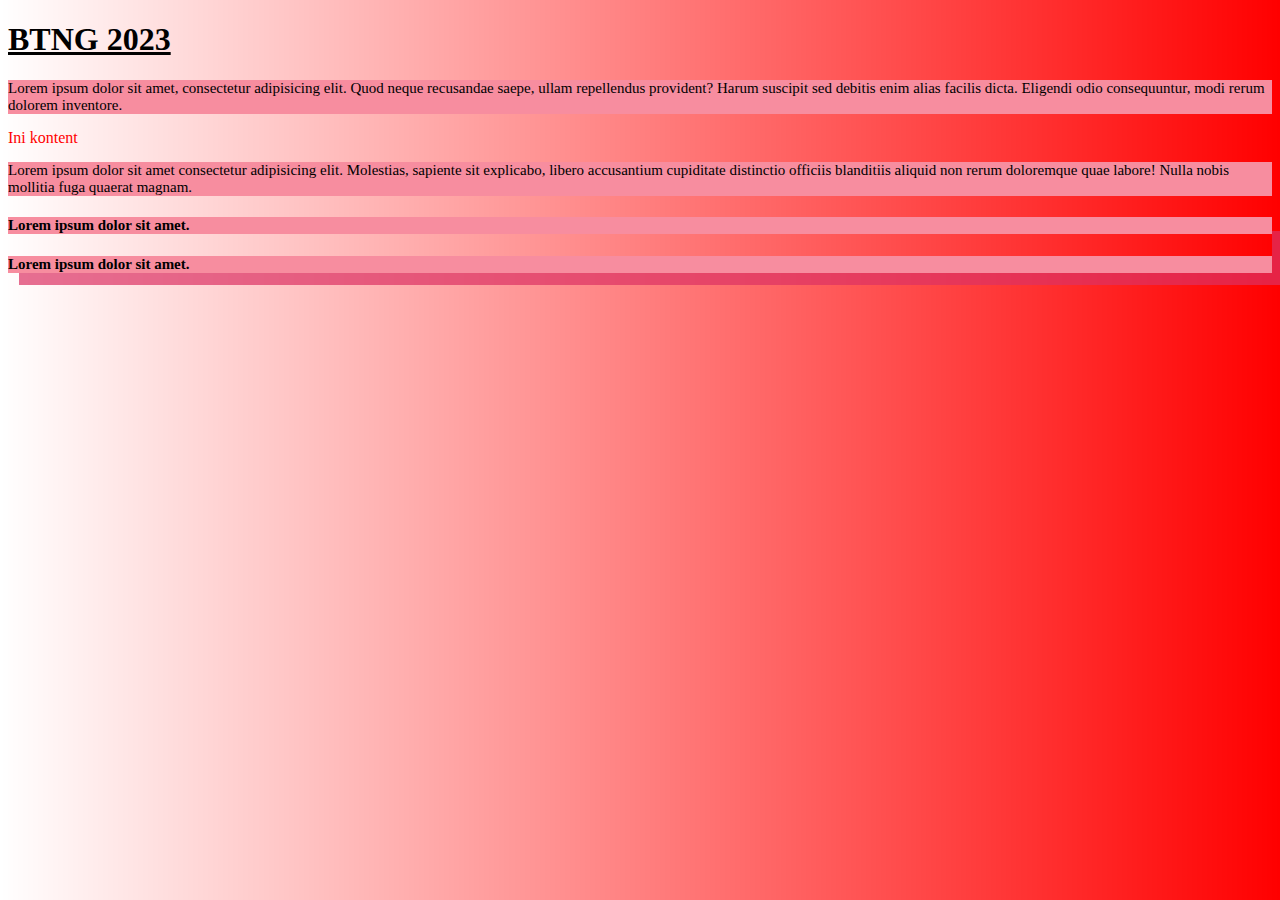
<file: minggu2/latihan/index.html>
<!DOCTYPE html>
<html lang="en">
  <head>
    <meta charset="UTF-8" />
    <meta name="viewport" content="width=device-width, initial-scale=1.0" />
    <title>Document</title>
    <link rel="stylesheet" href="asset/css/style.css" />
  </head>
  <body>
    <h1 class="judul">BTNG 2023</h1>
    <p>
      Lorem ipsum dolor sit amet, consectetur adipisicing elit. Quod neque
      recusandae saepe, ullam repellendus provident? Harum suscipit sed debitis
      enim alias facilis dicta. Eligendi odio consequuntur, modi rerum dolorem
      inventore.
    </p>

    <div class="content">
      <span>Ini kontent</span>
      <p>
        Lorem ipsum dolor sit amet consectetur adipisicing elit. Molestias,
        sapiente sit explicabo, libero accusantium cupiditate distinctio
        officiis blanditiis aliquid non rerum doloremque quae labore! Nulla
        nobis mollitia fuga quaerat magnam.
      </p>
    </div>

    <div id="container">
      <h1 id="judul1">
        <p class="content">Lorem ipsum dolor sit amet.</p>
      </h1>
      <h1 id="judul2">
        <p class="content">Lorem ipsum dolor sit amet.</p>
      </h1>
    </div>
  </body>
</html>
</file>
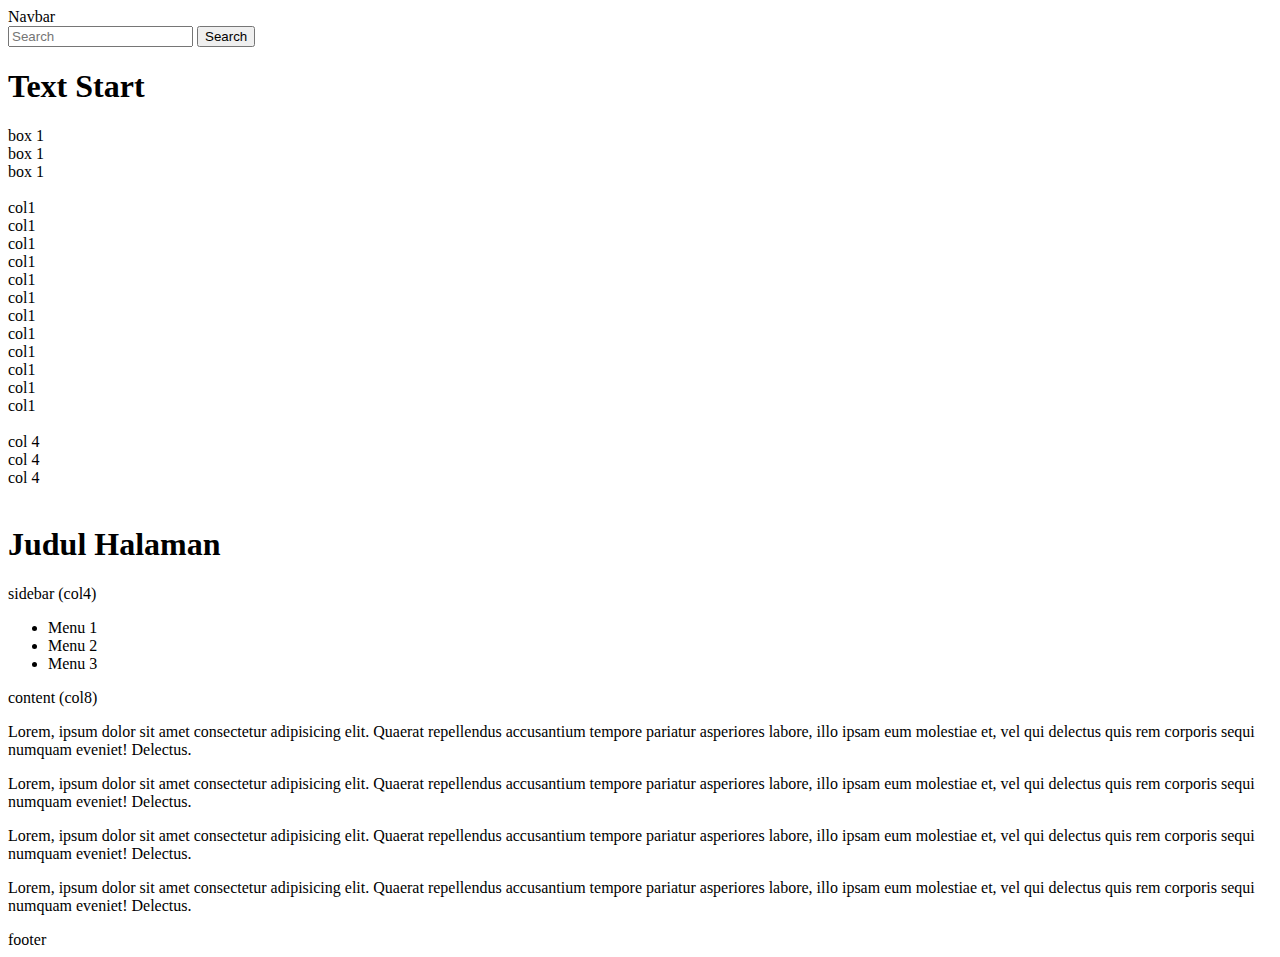
<file: minggu3/latihan/index.html>
<!DOCTYPE html>
<html lang="en">
  <head>
    <meta charset="UTF-8" />
    <meta name="viewport" content="width=device-width, initial-scale=1.0" />
    <title>Belajar Bootsrap</title>
    <link
      href="https://cdn.jsdelivr.net/npm/bootstrap@5.3.2/dist/css/bootstrap.min.css"
      rel="stylesheet"
      integrity="sha384-T3c6CoIi6uLrA9TneNEoa7RxnatzjcDSCmG1MXxSR1GAsXEV/Dwwykc2MPK8M2HN"
      crossorigin="anonymous"
    />
  </head>
  <body>
    <nav class="navbar bg-body-tertiary">
      <div class="container-fluid">
        <a class="navbar-brand">Navbar</a>
        <form class="d-flex" role="search">
          <input
            class="form-control me-2"
            type="search"
            placeholder="Search"
            aria-label="Search"
          />
          <button class="btn btn-outline-success" type="submit">Search</button>
        </form>
      </div>
    </nav>

    <div class="p-5 bg-success w-75 h-100"></div>
    <h1 class="text-start text-primary">Text Start</h1>
    <div class="d-flex">
      <div
        class="box p-3 bg-danger text-light fw-bold border-dark border rounded-circle"
      >
        box 1
      </div>
      <div class="box p-3 bg-info text-success fw-bold rounded-5 shadow-lg">
        box 1
      </div>
      <div class="box p-3 bg-warning text-primary fw-bold">box 1</div>
    </div>
    <br />
    <div class="row">
      <div class="col-1 bg-danger text-light">col1</div>
      <div class="col-1 bg-danger text-light">col1</div>
      <div class="col-1 bg-danger text-light">col1</div>
      <div class="col-1 bg-danger text-light">col1</div>
      <div class="col-1 bg-danger text-light">col1</div>
      <div class="col-1 bg-danger text-light">col1</div>
      <div class="col-1 bg-danger text-light">col1</div>
      <div class="col-1 bg-danger text-light">col1</div>
      <div class="col-1 bg-danger text-light">col1</div>
      <div class="col-1 bg-danger text-light">col1</div>
      <div class="col-1 bg-danger text-light">col1</div>
      <div class="col-1 bg-danger text-light">col1</div>
    </div>
    <br />
    <div class="row text-center">
      <div class="col-4 bg-primary text-light">col 4</div>
      <div class="col-4 bg-warning text-light">col 4</div>
      <div class="col-4 bg-danger text-light">col 4</div>
    </div>
    <br />
    <!-- latihan layout -->
    <div class="row">
      <div class="col-12 bg-danger text-light">
        <h1 class="text-center">Judul Halaman</h1>
      </div>
      <div class="col-4 bg-success text-light">
        <p>sidebar (col4)</p>
        <ul>
          <li>Menu 1</li>
          <li>Menu 2</li>
          <li>Menu 3</li>
        </ul>
      </div>
      <div class="col-8 bg-warning text-light">
        <p>content (col8)</p>
        <div class="row">
          <div class="col-3 bg-dark">
            <p>
              Lorem, ipsum dolor sit amet consectetur adipisicing elit. Quaerat
              repellendus accusantium tempore pariatur asperiores labore, illo
              ipsam eum molestiae et, vel qui delectus quis rem corporis sequi
              numquam eveniet! Delectus.
            </p>
          </div>
          <div class="col-3 bg-dark">
            <p>
              Lorem, ipsum dolor sit amet consectetur adipisicing elit. Quaerat
              repellendus accusantium tempore pariatur asperiores labore, illo
              ipsam eum molestiae et, vel qui delectus quis rem corporis sequi
              numquam eveniet! Delectus.
            </p>
          </div>
          <div class="col-3 bg-dark">
            <p>
              Lorem, ipsum dolor sit amet consectetur adipisicing elit. Quaerat
              repellendus accusantium tempore pariatur asperiores labore, illo
              ipsam eum molestiae et, vel qui delectus quis rem corporis sequi
              numquam eveniet! Delectus.
            </p>
          </div>
          <div class="col-3 bg-dark">
            <p>
              Lorem, ipsum dolor sit amet consectetur adipisicing elit. Quaerat
              repellendus accusantium tempore pariatur asperiores labore, illo
              ipsam eum molestiae et, vel qui delectus quis rem corporis sequi
              numquam eveniet! Delectus.
            </p>
          </div>
        </div>
      </div>
      <div class="col-12 bg-primary text-light text-center">footer</div>
    </div>

    <!-- latihan layout -->
    <script
      src="https://cdn.jsdelivr.net/npm/bootstrap@5.3.2/dist/js/bootstrap.bundle.min.js"
      integrity="sha384-C6RzsynM9kWDrMNeT87bh95OGNyZPhcTNXj1NW7RuBCsyN/o0jlpcV8Qyq46cDfL"
      crossorigin="anonymous"
    ></script>
  </body>
</html>
</file>
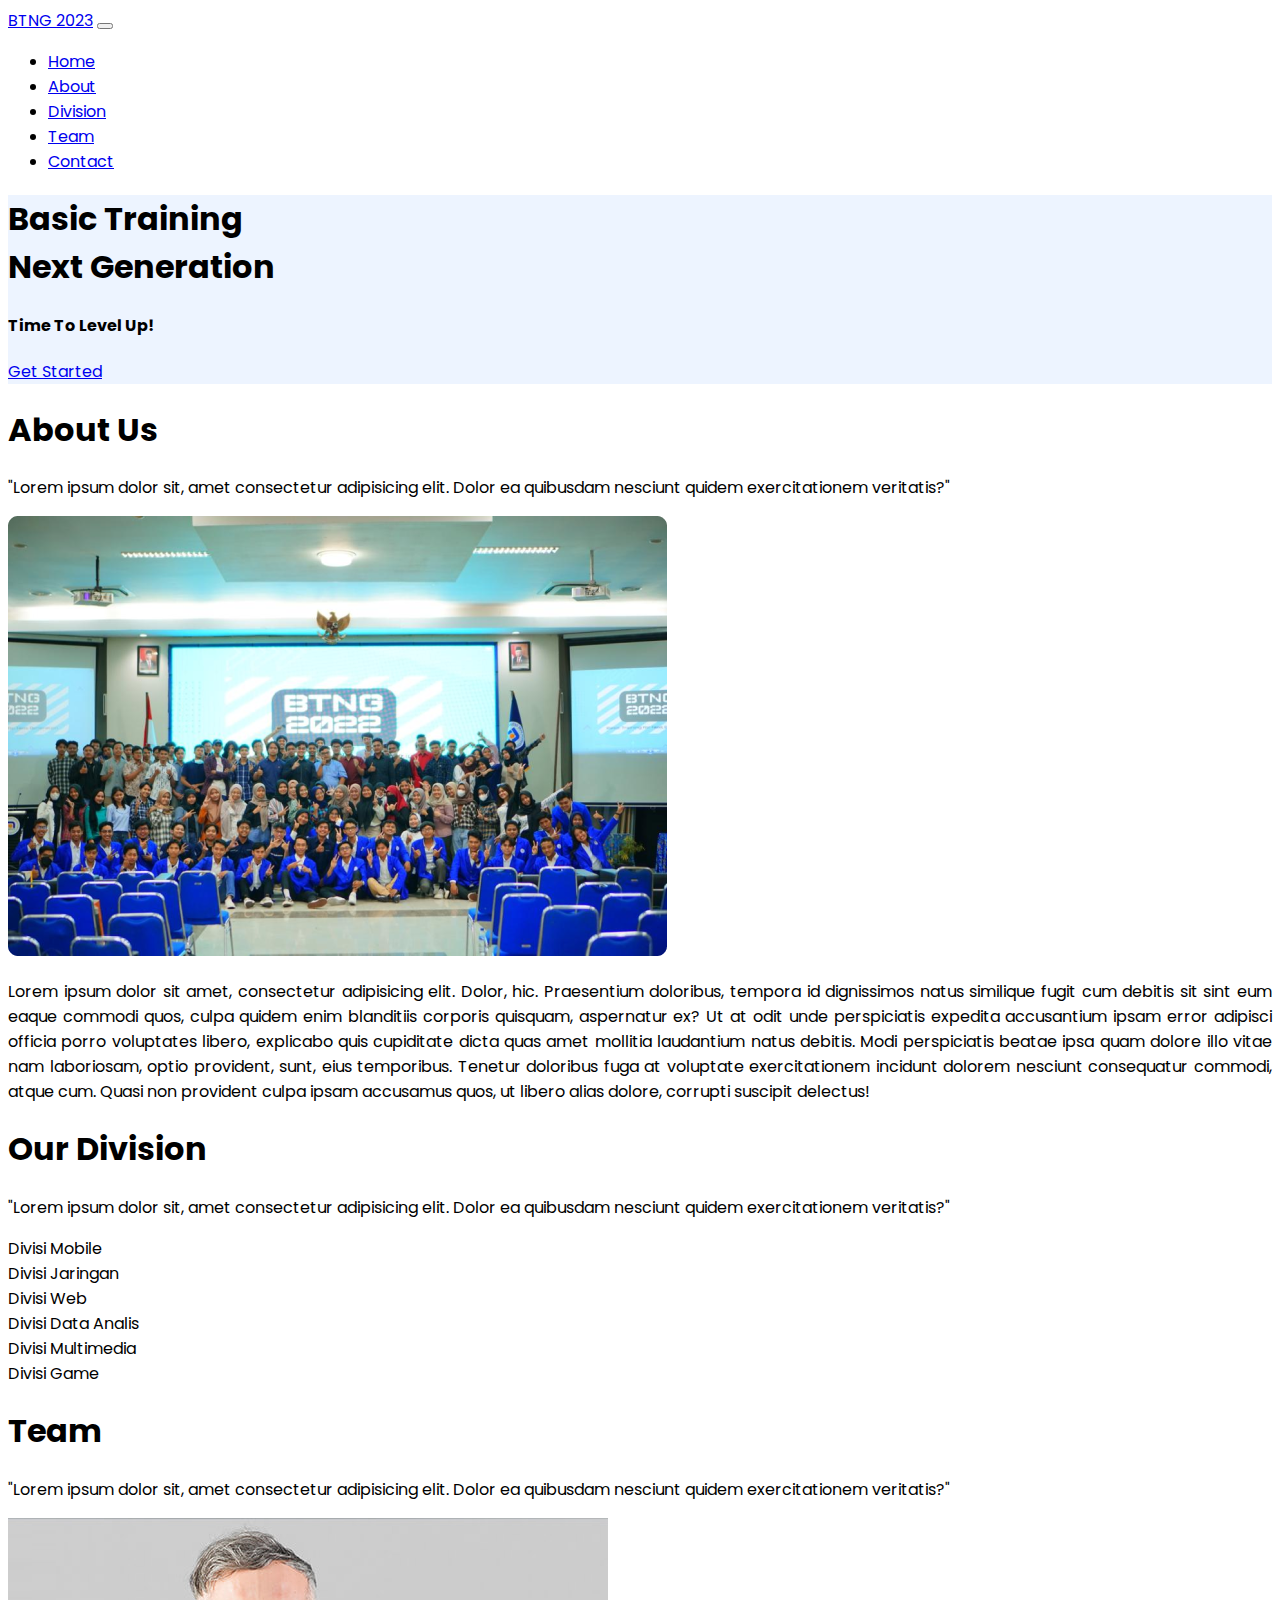
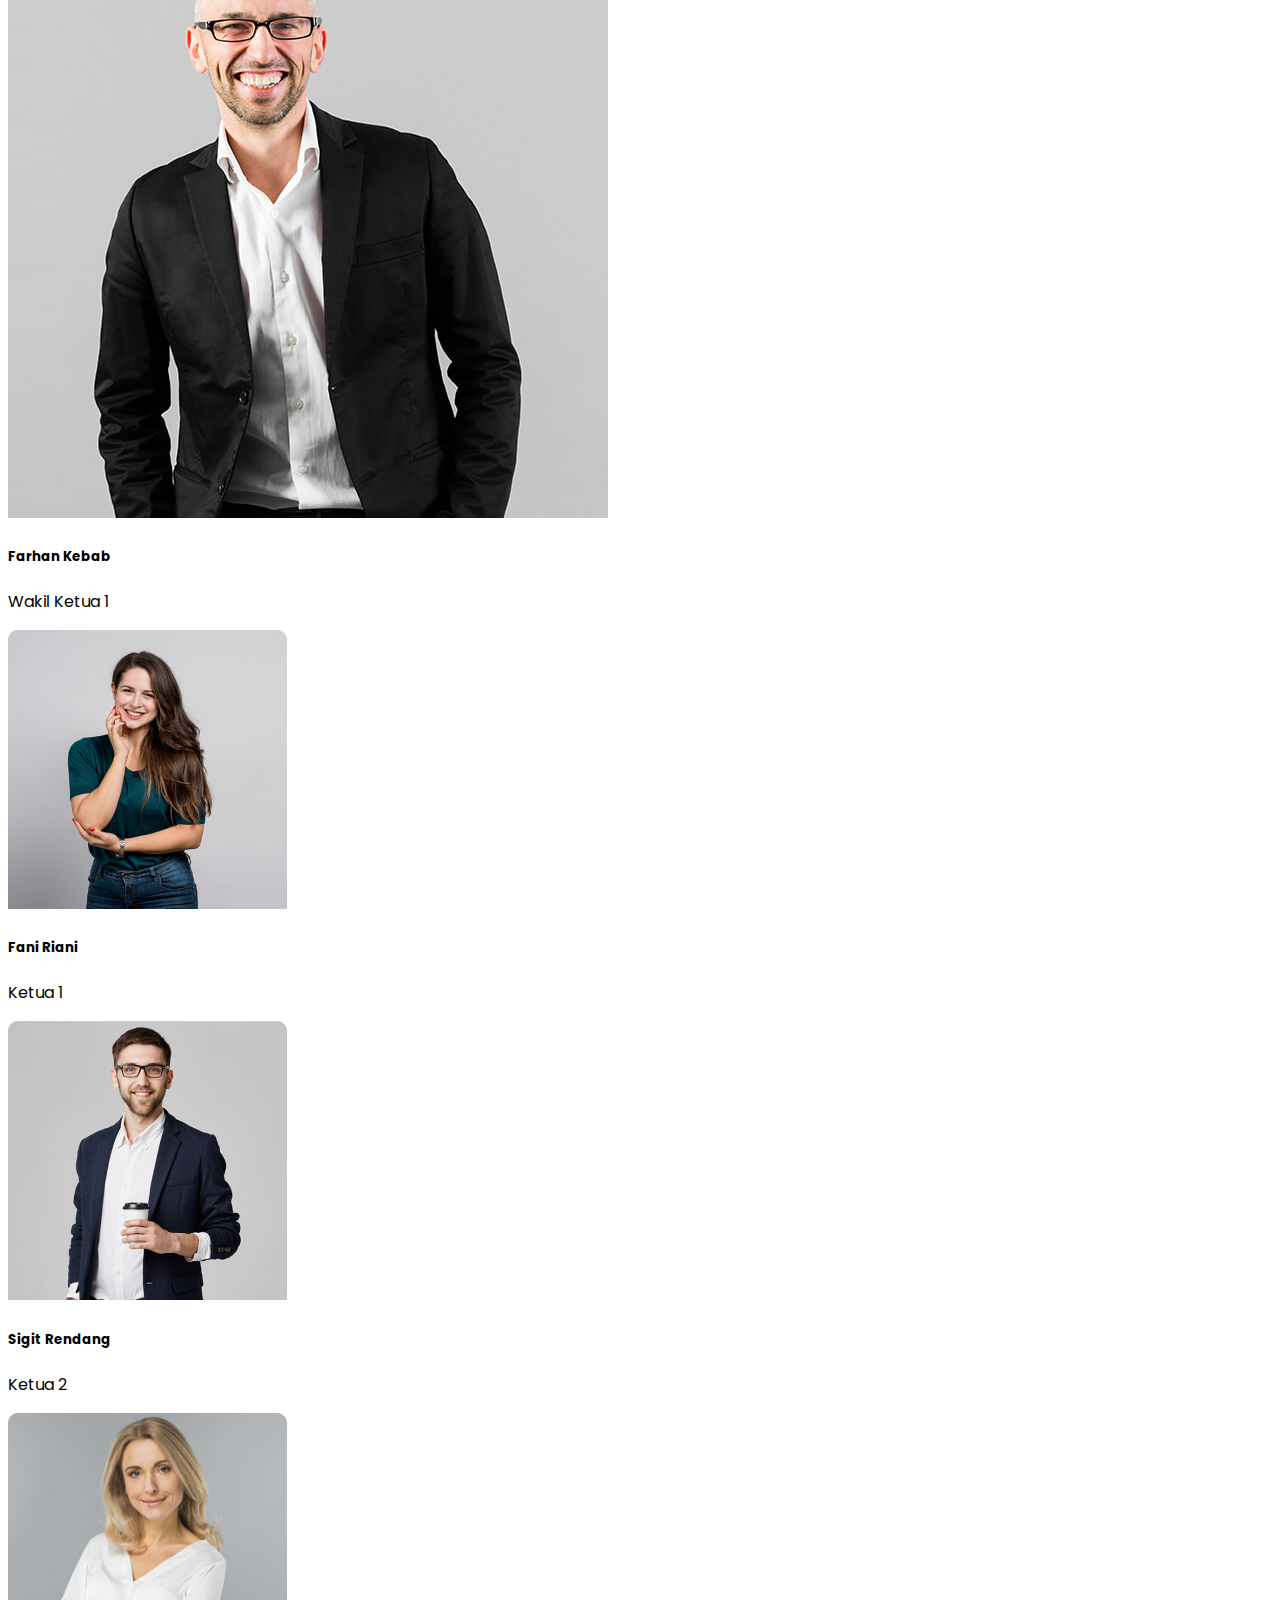
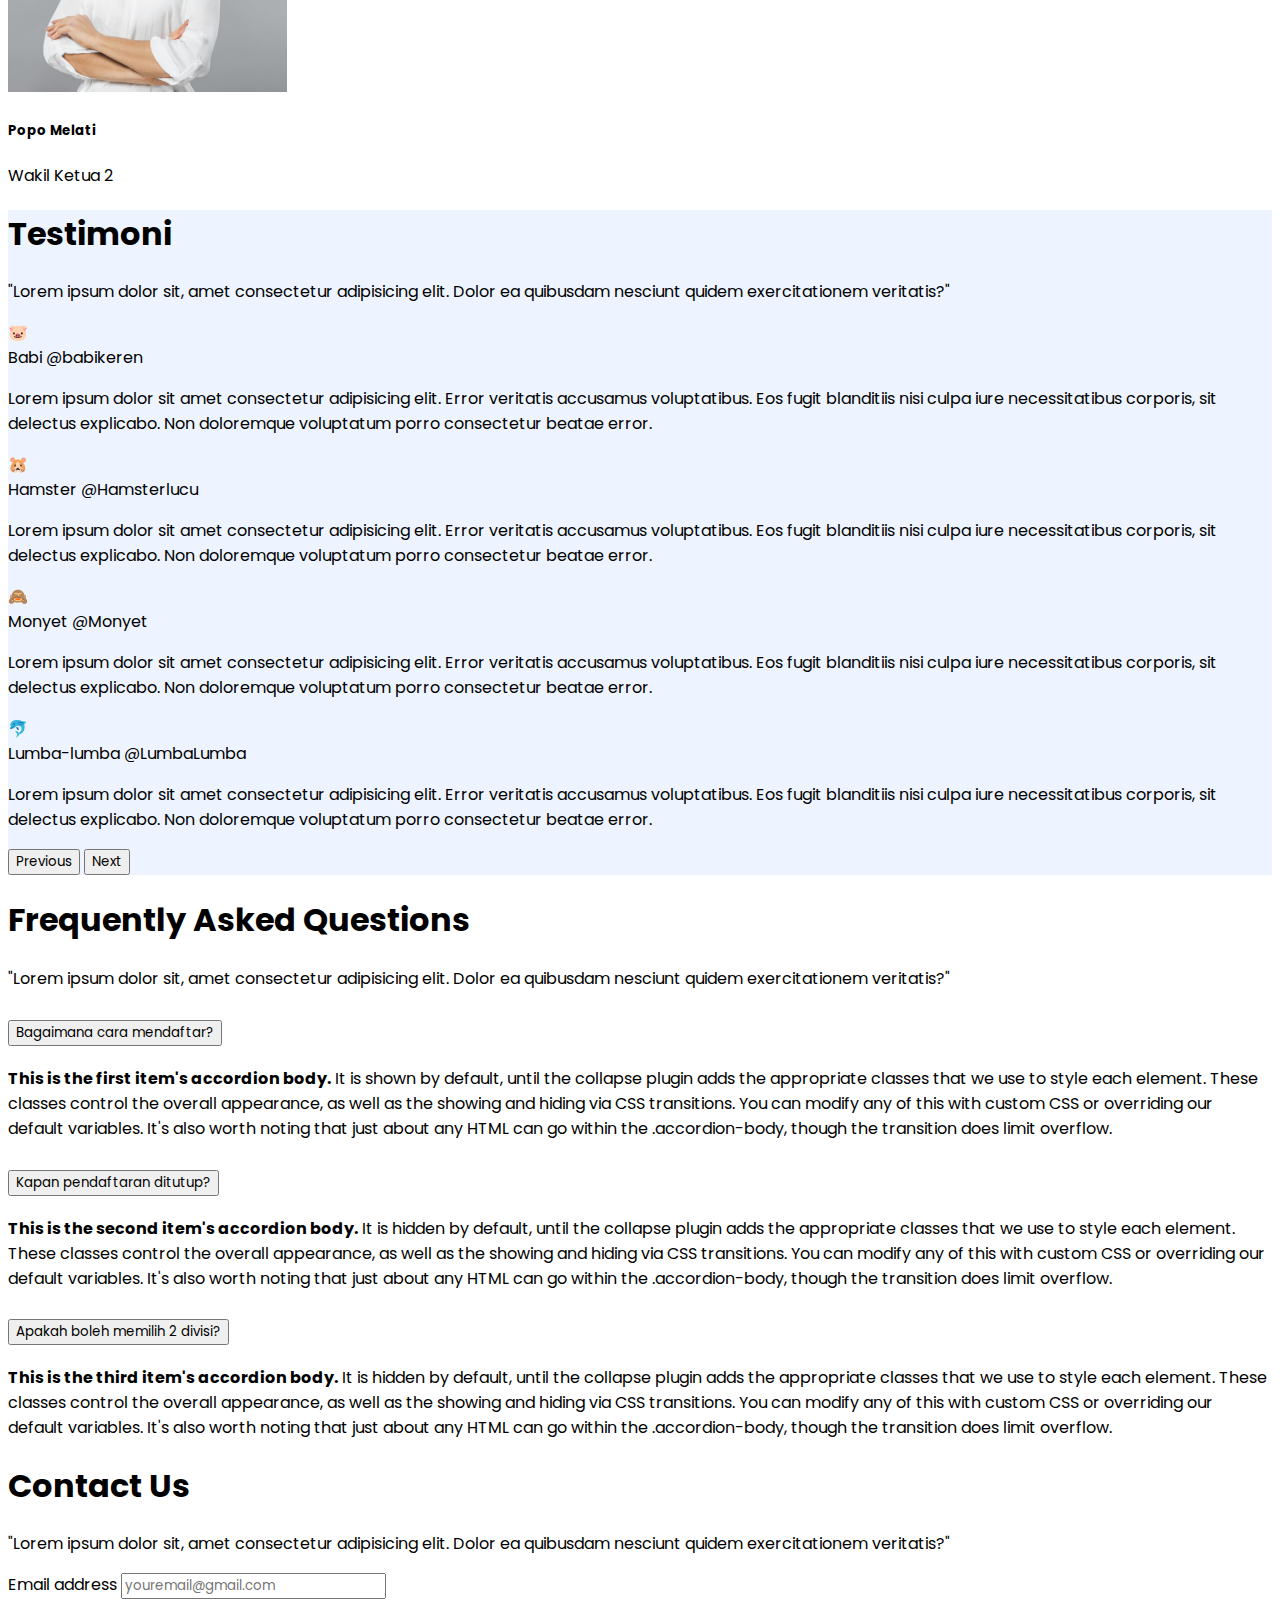
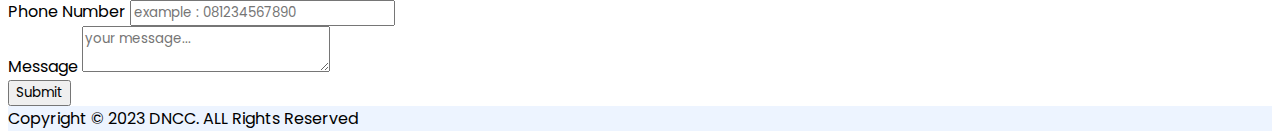
<file: minggu3/tugas/index.html>
<!DOCTYPE html>
<html lang="en">
  <head>
    <meta charset="UTF-8" />
    <meta name="viewport" content="width=device-width, initial-scale=1.0" />
    <title>Document</title>
    <link
      href="https://cdn.jsdelivr.net/npm/bootstrap@5.3.2/dist/css/bootstrap.min.css"
      rel="stylesheet"
      integrity="sha384-T3c6CoIi6uLrA9TneNEoa7RxnatzjcDSCmG1MXxSR1GAsXEV/Dwwykc2MPK8M2HN"
      crossorigin="anonymous"
    />
    <link rel="preconnect" href="https://fonts.googleapis.com" />
    <link rel="preconnect" href="https://fonts.gstatic.com" crossorigin />
    <link
      href="https://fonts.googleapis.com/css2?family=Poppins:wght@400;700&display=swap"
      rel="stylesheet"
    />
    <link
      rel="stylesheet"
      href="https://cdnjs.cloudflare.com/ajax/libs/font-awesome/6.4.2/css/all.min.css"
      integrity="sha512-z3gLpd7yknf1YoNbCzqRKc4qyor8gaKU1qmn+CShxbuBusANI9QpRohGBreCFkKxLhei6S9CQXFEbbKuqLg0DA=="
      crossorigin="anonymous"
      referrerpolicy="no-referrer"
    />
    <link rel="stylesheet" href="./assets/styles/styles.css" />
  </head>
  <body>
    <!-- navbar start -->
    <nav class="navbar navbar-expand-lg shadow-sm p-3 fixed-top bg-white">
      <div class="container">
        <a class="navbar-brand fw-bold fs-3" href="#"
          >BTNG <span class="text-primary">2023</span></a
        >
        <button
          class="navbar-toggler"
          type="button"
          data-bs-toggle="collapse"
          data-bs-target="#navbarSupportedContent"
          aria-controls="navbarSupportedContent"
          aria-expanded="false"
          aria-label="Toggle navigation"
        >
          <span class="navbar-toggler-icon"></span>
        </button>
        <div class="collapse navbar-collapse" id="navbarSupportedContent">
          <ul class="navbar-nav ms-auto mb-2 mb-lg-0">
            <li class="nav-item">
              <a class="nav-link text-dark fs-5" href="#home">Home</a>
            </li>
            <li class="nav-item">
              <a class="nav-link text-dark fs-5 m-0 ms-lg-3" href="#about"
                >About</a
              >
            </li>
            <li class="nav-item">
              <a class="nav-link text-dark fs-5 m-0 ms-lg-3" href="#division"
                >Division</a
              >
            </li>
            <li class="nav-item">
              <a class="nav-link text-dark fs-5 m-0 ms-lg-3" href="#team"
                >Team</a
              >
            </li>
            <li class="nav-item">
              <a class="nav-link text-dark fs-5 m-0 ms-lg-3" href="#contact"
                >Contact</a
              >
            </li>
          </ul>
        </div>
      </div>
    </nav>
    <!-- navbar end -->

    <!-- hero start -->
    <section id="home" class="bg-light">
      <div class="container">
        <div
          class="d-flex flex-column justify-content-center vh-100 align-items-center"
        >
          <h1 class="fw-bold text-center">
            Basic Training <br />
            Next Generation
          </h1>
          <h4 class="fs-3 my-2">Time To Level Up!</h4>
          <a href="#about" class="btn btn-primary fs-5 fw-bold mt-2">
            Get Started
          </a>
        </div>
      </div>
    </section>
    <!-- hero end -->

    <!-- about start -->
    <section id="about">
      <div class="container">
        <div class="title text-center mb-4 mt-5">
          <h1 class="fw-bold">About Us</h1>
          <p class="text-secondary">
            "Lorem ipsum dolor sit, amet consectetur adipisicing elit. Dolor ea
            quibusdam nesciunt quidem exercitationem veritatis?"
          </p>
        </div>
        <div class="row gy-3">
          <div class="col-12 col-lg-6">
            <img src="./assets/image/btng.png" class="img-fluid" alt="" />
          </div>
          <div class="col-12 col-lg-6">
            <p style="text-align: justify">
              Lorem ipsum dolor sit amet, consectetur adipisicing elit. Dolor,
              hic. Praesentium doloribus, tempora id dignissimos natus similique
              fugit cum debitis sit sint eum eaque commodi quos, culpa quidem
              enim blanditiis corporis quisquam, aspernatur ex? Ut at odit unde
              perspiciatis expedita accusantium ipsam error adipisci officia
              porro voluptates libero, explicabo quis cupiditate dicta quas amet
              mollitia laudantium natus debitis. Modi perspiciatis beatae ipsa
              quam dolore illo vitae nam laboriosam, optio provident, sunt, eius
              temporibus. Tenetur doloribus fuga at voluptate exercitationem
              incidunt dolorem nesciunt consequatur commodi, atque cum. Quasi
              non provident culpa ipsam accusamus quos, ut libero alias dolore,
              corrupti suscipit delectus!
            </p>
          </div>
        </div>
      </div>
    </section>
    <!-- about end -->

    <!-- division start -->
    <section id="division">
      <div class="container">
        <div class="title text-center mb-4 mt-5">
          <h1 class="fw-bold">Our Division</h1>
          <p class="text-secondary">
            "Lorem ipsum dolor sit, amet consectetur adipisicing elit. Dolor ea
            quibusdam nesciunt quidem exercitationem veritatis?"
          </p>
        </div>
        <div class="row gap-4 gy-2 justify-content-center">
          <div class="col-12 col-md-4 col-lg-3">
            <div
              class="box d-flex border border-dark rounded p-3 gap-3 align-items-center"
            >
              <div class="logo border border-dark p-2 rounded bg-light">
                <i class="fa-solid fa-mobile-screen fs-2"></i>
              </div>
              <span class="fs-5">Divisi Mobile</span>
            </div>
          </div>
          <div class="col-12 col-md-4 col-lg-3">
            <div
              class="box d-flex border border-dark rounded p-3 gap-3 align-items-center"
            >
              <div class="logo border border-dark p-2 rounded bg-light">
                <i class="fa-solid fa-wifi fs-2"></i>
              </div>
              <span class="fs-5">Divisi Jaringan</span>
            </div>
          </div>
          <div class="col-12 col-md-4 col-lg-3">
            <div
              class="box d-flex border border-dark rounded p-3 gap-3 align-items-center"
            >
              <div class="logo border border-dark p-2 rounded bg-light">
                <i class="fa-solid fa-globe fs-2"></i>
              </div>
              <span class="fs-5">Divisi Web</span>
            </div>
          </div>
          <div class="col-12 col-md-4 col-lg-3">
            <div
              class="box d-flex border border-dark rounded p-3 gap-3 align-items-center"
            >
              <div class="logo border border-dark p-2 rounded bg-light">
                <i class="fa-solid fa-chart-column fs-2"></i>
              </div>
              <span class="fs-5">Divisi Data Analis</span>
            </div>
          </div>
          <div class="col-12 col-md-4 col-lg-3">
            <div
              class="box d-flex border border-dark rounded p-3 gap-3 align-items-center"
            >
              <div class="logo border border-dark p-2 rounded bg-light">
                <i class="fa-solid fa-camera fs-2"></i>
              </div>
              <span class="fs-5">Divisi Multimedia</span>
            </div>
          </div>
          <div class="col-12 col-md-4 col-lg-3">
            <div
              class="box d-flex border border-dark rounded p-3 gap-3 align-items-center"
            >
              <div class="logo border border-dark p-2 rounded bg-light">
                <i class="fa-solid fa-gamepad fs-2"></i>
              </div>
              <span class="fs-5">Divisi Game</span>
            </div>
          </div>
        </div>
      </div>
    </section>
    <!-- division end -->

    <!-- team start -->
    <section id="team">
      <div class="container">
        <div class="title text-center mb-4 mt-5">
          <h1 class="fw-bold">Team</h1>
          <p class="text-secondary">
            "Lorem ipsum dolor sit, amet consectetur adipisicing elit. Dolor ea
            quibusdam nesciunt quidem exercitationem veritatis?"
          </p>
        </div>
        <div class="row gy-4 justify-content-center">
          <div class="col-12 col-mg-4 col-lg-3">
            <div class="card">
              <img src="./assets/image/person1.png" class="card-img-top" />
              <div class="card-body text-center">
                <h5 class="card-title fw-bold">Farhan Kebab</h5>
                <p class="card-text text-secondary">Wakil Ketua 1</p>
              </div>
            </div>
          </div>
          <div class="col-12 col-mg-4 col-lg-3">
            <div class="card">
              <img src="./assets/image/person2.png" class="card-img-top" />
              <div class="card-body text-center">
                <h5 class="card-title fw-bold">Fani Riani</h5>
                <p class="card-text text-secondary">Ketua 1</p>
              </div>
            </div>
          </div>
          <div class="col-12 col-mg-4 col-lg-3">
            <div class="card">
              <img src="./assets/image/person3.png" class="card-img-top" />
              <div class="card-body text-center">
                <h5 class="card-title fw-bold">Sigit Rendang</h5>
                <p class="card-text text-secondary">Ketua 2</p>
              </div>
            </div>
          </div>
          <div class="col-12 col-mg-4 col-lg-3">
            <div class="card">
              <img src="./assets/image/person4.png" class="card-img-top" />
              <div class="card-body text-center">
                <h5 class="card-title fw-bold">Popo Melati</h5>
                <p class="card-text text-secondary">Wakil Ketua 2</p>
              </div>
            </div>
          </div>
        </div>
      </div>
    </section>
    <!-- team end -->

    <!-- testimoni start -->
    <section id="tertimonoi" class="bg-light py-5 my-5">
      <div class="container">
        <div class="title text-center mb-4 mt-5">
          <h1 class="fw-bold">Testimoni</h1>
          <p class="text-secondary">
            "Lorem ipsum dolor sit, amet consectetur adipisicing elit. Dolor ea
            quibusdam nesciunt quidem exercitationem veritatis?"
          </p>
        </div>
        <div
          id="carouselExample"
          class="carousel slide carousel-dark"
          data-bs-ride="carousel"
        >
          <div class="carousel-inner">
            <div class="carousel-item active">
              <div class="border border-dark p-5 rounded w-75 mx-auto">
                <div
                  class="d-flex flex-column flex-lg-row gap-3 align-items-center"
                >
                  <div class="fs-1 border border-dark p-3 py-1 rounded-circle">
                    🐷
                  </div>
                  <div class="d-flex flex-column">
                    <div class="d-flex align-items-center gap-1">
                      <span class="fw-bold fs-4">Babi</span>
                      <span class="text-secondary">@babikeren</span>
                    </div>
                    <p>
                      Lorem ipsum dolor sit amet consectetur adipisicing elit.
                      Error veritatis accusamus voluptatibus. Eos fugit
                      blanditiis nisi culpa iure necessitatibus corporis, sit
                      delectus explicabo. Non doloremque voluptatum porro
                      consectetur beatae error.
                    </p>
                  </div>
                </div>
              </div>
            </div>
            <div class="carousel-item">
              <div class="border border-dark p-5 rounded w-75 mx-auto">
                <div
                  class="d-flex flex-column flex-lg-row gap-3 align-items-center"
                >
                  <div class="fs-1 border border-dark p-3 py-1 rounded-circle">
                    🐹
                  </div>
                  <div class="d-flex flex-column">
                    <div class="d-flex align-items-center gap-1">
                      <span class="fw-bold fs-4">Hamster</span>
                      <span class="text-secondary">@Hamsterlucu</span>
                    </div>
                    <p>
                      Lorem ipsum dolor sit amet consectetur adipisicing elit.
                      Error veritatis accusamus voluptatibus. Eos fugit
                      blanditiis nisi culpa iure necessitatibus corporis, sit
                      delectus explicabo. Non doloremque voluptatum porro
                      consectetur beatae error.
                    </p>
                  </div>
                </div>
              </div>
            </div>
            <div class="carousel-item">
              <div class="border border-dark p-5 rounded w-75 mx-auto">
                <div
                  class="d-flex flex-column flex-lg-row gap-3 align-items-center"
                >
                  <div class="fs-1 border border-dark p-3 py-1 rounded-circle">
                    🙈
                  </div>
                  <div class="d-flex flex-column">
                    <div class="d-flex align-items-center gap-1">
                      <span class="fw-bold fs-4">Monyet</span>
                      <span class="text-secondary">@Monyet</span>
                    </div>
                    <p>
                      Lorem ipsum dolor sit amet consectetur adipisicing elit.
                      Error veritatis accusamus voluptatibus. Eos fugit
                      blanditiis nisi culpa iure necessitatibus corporis, sit
                      delectus explicabo. Non doloremque voluptatum porro
                      consectetur beatae error.
                    </p>
                  </div>
                </div>
              </div>
            </div>
            <div class="carousel-item">
              <div class="border border-dark p-5 rounded w-75 mx-auto">
                <div
                  class="d-flex flex-column flex-lg-row gap-3 align-items-center"
                >
                  <div class="fs-1 border border-dark p-3 py-1 rounded-circle">
                    🐬
                  </div>
                  <div class="d-flex flex-column">
                    <div class="d-flex align-items-center gap-1">
                      <span class="fw-bold fs-4">Lumba-lumba</span>
                      <span class="text-secondary">@LumbaLumba</span>
                    </div>
                    <p>
                      Lorem ipsum dolor sit amet consectetur adipisicing elit.
                      Error veritatis accusamus voluptatibus. Eos fugit
                      blanditiis nisi culpa iure necessitatibus corporis, sit
                      delectus explicabo. Non doloremque voluptatum porro
                      consectetur beatae error.
                    </p>
                  </div>
                </div>
              </div>
            </div>
          </div>
          <button
            class="carousel-control-prev"
            type="button"
            data-bs-target="#carouselExample"
            data-bs-slide="prev"
          >
            <span class="carousel-control-prev-icon" aria-hidden="true"></span>
            <span class="visually-hidden">Previous</span>
          </button>
          <button
            class="carousel-control-next"
            type="button"
            data-bs-target="#carouselExample"
            data-bs-slide="next"
          >
            <span class="carousel-control-next-icon" aria-hidden="true"></span>
            <span class="visually-hidden">Next</span>
          </button>
        </div>
      </div>
    </section>
    <!-- testimoni end -->

    <!-- faq start -->
    <section id="faq">
      <div class="container">
        <div class="title text-center mb-4 mt-5">
          <h1 class="fw-bold">Frequently Asked Questions</h1>
          <p class="text-secondary">
            "Lorem ipsum dolor sit, amet consectetur adipisicing elit. Dolor ea
            quibusdam nesciunt quidem exercitationem veritatis?"
          </p>
        </div>
        <div class="accordion" id="accordionExample">
          <div class="accordion-item">
            <h2 class="accordion-header">
              <button
                class="accordion-button collapsed fw-bold"
                type="button"
                data-bs-toggle="collapse"
                data-bs-target="#collapseOne"
                aria-expanded="true"
                aria-controls="collapseOne"
              >
                Bagaimana cara mendaftar?
              </button>
            </h2>
            <div
              id="collapseOne"
              class="accordion-collapse collapse"
              data-bs-parent="#accordionExample"
            >
              <div class="accordion-body">
                <strong>This is the first item's accordion body.</strong> It is
                shown by default, until the collapse plugin adds the appropriate
                classes that we use to style each element. These classes control
                the overall appearance, as well as the showing and hiding via
                CSS transitions. You can modify any of this with custom CSS or
                overriding our default variables. It's also worth noting that
                just about any HTML can go within the
                <code>.accordion-body</code>, though the transition does limit
                overflow.
              </div>
            </div>
          </div>
          <div class="accordion-item">
            <h2 class="accordion-header">
              <button
                class="accordion-button collapsed fw-bold"
                type="button"
                data-bs-toggle="collapse"
                data-bs-target="#collapseTwo"
                aria-expanded="false"
                aria-controls="collapseTwo"
              >
                Kapan pendaftaran ditutup?
              </button>
            </h2>
            <div
              id="collapseTwo"
              class="accordion-collapse collapse"
              data-bs-parent="#accordionExample"
            >
              <div class="accordion-body">
                <strong>This is the second item's accordion body.</strong> It is
                hidden by default, until the collapse plugin adds the
                appropriate classes that we use to style each element. These
                classes control the overall appearance, as well as the showing
                and hiding via CSS transitions. You can modify any of this with
                custom CSS or overriding our default variables. It's also worth
                noting that just about any HTML can go within the
                <code>.accordion-body</code>, though the transition does limit
                overflow.
              </div>
            </div>
          </div>
          <div class="accordion-item">
            <h2 class="accordion-header">
              <button
                class="accordion-button collapsed fw-bold"
                type="button"
                data-bs-toggle="collapse"
                data-bs-target="#collapseThree"
                aria-expanded="false"
                aria-controls="collapseThree"
              >
                Apakah boleh memilih 2 divisi?
              </button>
            </h2>
            <div
              id="collapseThree"
              class="accordion-collapse collapse"
              data-bs-parent="#accordionExample"
            >
              <div class="accordion-body">
                <strong>This is the third item's accordion body.</strong> It is
                hidden by default, until the collapse plugin adds the
                appropriate classes that we use to style each element. These
                classes control the overall appearance, as well as the showing
                and hiding via CSS transitions. You can modify any of this with
                custom CSS or overriding our default variables. It's also worth
                noting that just about any HTML can go within the
                <code>.accordion-body</code>, though the transition does limit
                overflow.
              </div>
            </div>
          </div>
        </div>
      </div>
    </section>
    <!-- faq end -->

    <!-- Contact start -->
    <section id="contact">
      <div class="container">
        <div class="title text-center mb-4 mt-5">
          <h1 class="fw-bold">Contact Us</h1>
          <p class="text-secondary">
            "Lorem ipsum dolor sit, amet consectetur adipisicing elit. Dolor ea
            quibusdam nesciunt quidem exercitationem veritatis?"
          </p>
        </div>
        <form>
          <div class="row">
            <div class="col-12 col-lg-6">
              <div class="mb-3">
                <label for="exampleInputEmail1" class="form-label"
                  >Email address</label
                >
                <input
                  type="email"
                  class="form-control p-3"
                  id="exampleInputEmail1"
                  aria-describedby="emailHelp"
                  placeholder="youremail@gmail.com"
                />
              </div>
            </div>
            <div class="col-12 col-lg-6">
              <div class="mb-3">
                <label for="exampleInputEmail1" class="form-label"
                  >Phone Number</label
                >
                <input
                  type="text"
                  class="form-control p-3"
                  placeholder="example : 081234567890"
                />
              </div>
            </div>
            <div class="col-12">
              <div class="mb-3">
                <label for="exampleInputEmail1" class="form-label"
                  >Message</label
                >
                <textarea
                  class="form-control p-3"
                  placeholder="your message..."
                ></textarea>
              </div>
            </div>
          </div>
          <button type="submit" class="btn btn-primary">Submit</button>
        </form>
      </div>
    </section>
    <!-- Contact end -->

    <!-- footer start -->
    <footer class="p-4 bg-light text-center mt-5">
      Copyright &copy; 2023 DNCC. ALL Rights Reserved
    </footer>
    <!-- footer end -->
    <script
      src="https://cdn.jsdelivr.net/npm/bootstrap@5.3.2/dist/js/bootstrap.bundle.min.js"
      integrity="sha384-C6RzsynM9kWDrMNeT87bh95OGNyZPhcTNXj1NW7RuBCsyN/o0jlpcV8Qyq46cDfL"
      crossorigin="anonymous"
    ></script>
  </body>
</html>
</file>
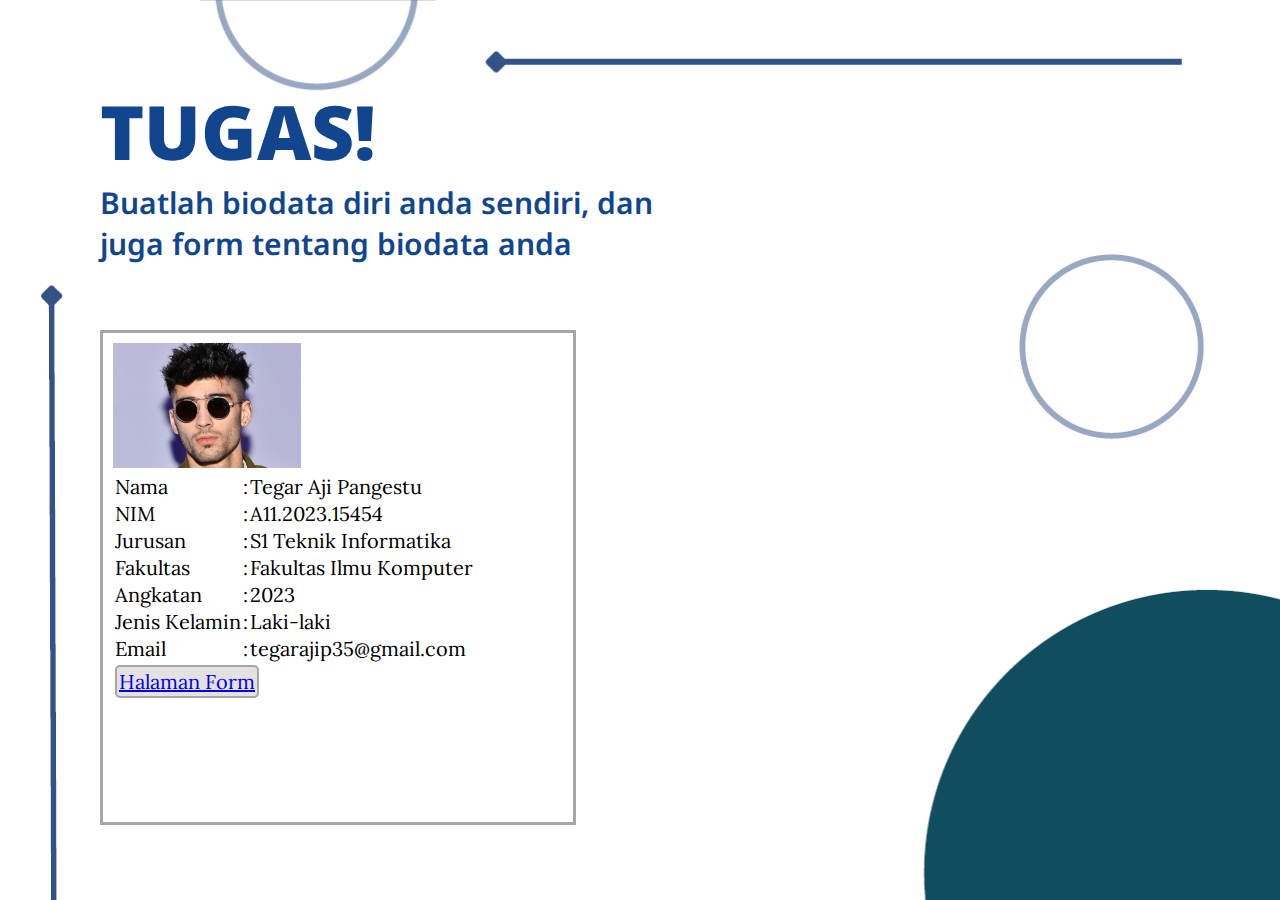
<file: minggu1/tugas/biodata.html>
<!DOCTYPE html>
<html lang="en">
  <head>
    <meta charset="UTF-8" />
    <meta name="viewport" content="width=device-width, initial-scale=1.0" />
    <title>Document</title>
    <link rel="stylesheet" href="style.css" />
    <link rel="preconnect" href="https://fonts.googleapis.com" />
    <link rel="preconnect" href="https://fonts.gstatic.com" crossorigin />
    <link
      href="https://fonts.googleapis.com/css2?family=Lora:wght@500;700&family=Noto+Sans:wght@600;700;900&display=swap"
      rel="stylesheet"
    />
  </head>
  <body>
    <div class="container-title">
      <p class="title-judul">TUGAS!</p>
      <p class="title-para">
        Buatlah biodata diri anda sendiri, dan juga form tentang biodata anda
      </p>
    </div>
    <div class="container-form">
      <div class="container-form-1">
        <table>
          <img
            src="image/636a337627cca.jpg"
            alt="404"
            style="height: 125px"
          />
          <tr>
            <td>Nama</td>
            <td>:</td>
            <td>Tegar Aji Pangestu</td>
          </tr>
          <tr>
            <td>NIM</td>
            <td>:</td>
            <td>A11.2023.15454</td>
          </tr>
          <tr>
            <td>Jurusan</td>
            <td>:</td>
            <td>S1 Teknik Informatika</td>
          </tr>
          <tr>
            <td>Fakultas</td>
            <td>:</td>
            <td>Fakultas Ilmu Komputer</td>
          </tr>
          <tr>
            <td>Angkatan</td>
            <td>:</td>
            <td>2023</td>
          </tr>
          <tr>
            <td>Jenis Kelamin</td>
            <td>:</td>
            <td>Laki-laki</td>
          </tr>
          <tr>
            <td>Email</td>
            <td>:</td>
            <td>tegarajip35@gmail.com</td>
          </tr>
        </table>
        <button>
          <a href="form.html" class="button">Halaman Form</a>
        </button>
      </div>
      <div>
        <img
          src="image/Screenshot 2023-10-01 164804.png"
          alt="404"
          class="image-bot-right"
        />
        <img src="image/2.png" alt="" class="image-center-right" />
        <img src="image/3.png" alt="" class="image-top-right" />
        <img src="image/5.png" alt="" class="image-bot-left" />
        <img src="image/6.png" alt="" class="image-top-left" />
      </div>
  </body>
</html>
</file>
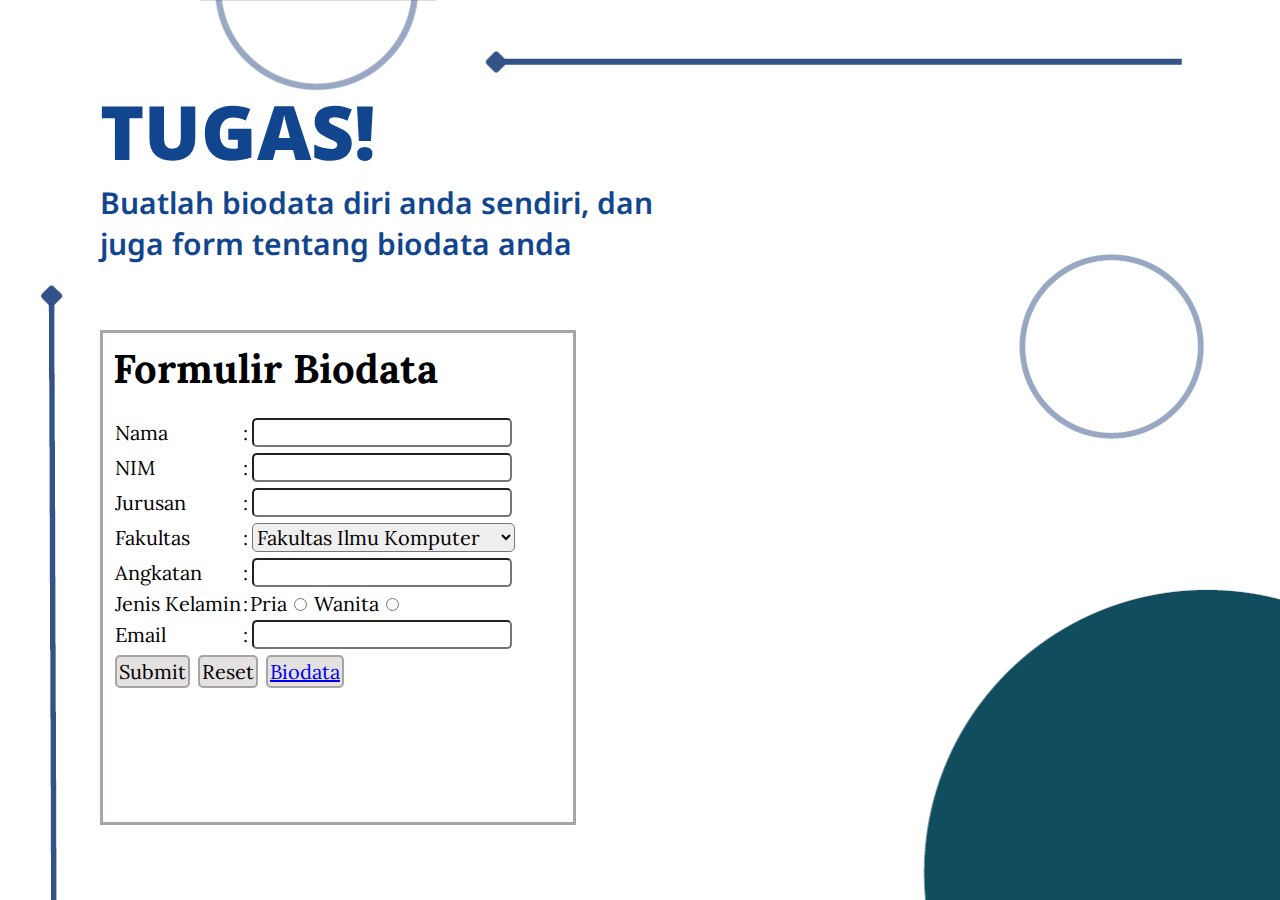
<file: minggu1/tugas/form.html>
<!DOCTYPE html>
<html lang="en">
  <head>
    <meta charset="UTF-8" />
    <meta name="viewport" content="width=device-width, initial-scale=1.0" />
    <title>Document</title>
    <link rel="stylesheet" href="style.css" />
    <link rel="preconnect" href="https://fonts.googleapis.com" />
    <link rel="preconnect" href="https://fonts.gstatic.com" crossorigin />
    <link
      href="https://fonts.googleapis.com/css2?family=Lora:wght@500;700&family=Noto+Sans:wght@600;700;900&display=swap"
      rel="stylesheet"
    />
  </head>
  <body>
    <div class="container">
      <div class="container-title">
        <p class="title-judul">TUGAS!</p>
        <p class="title-para">
          Buatlah biodata diri anda sendiri, dan juga form tentang biodata anda
        </p>
      </div>
      <div class="container-form">
        <div class="container-form-2">
          <p>Formulir Biodata</p>
          <table>
            <tr>
              <td>Nama</td>
              <td>:</td>
              <td>
                <input type="text" />
              </td>
            </tr>
            <tr>
              <td>NIM</td>
              <td>:</td>
              <td>
                <input type="text" />
              </td>
            </tr>
            <tr>
              <td>Jurusan</td>
              <td>:</td>
              <td>
                <input type="text" />
              </td>
            </tr>
            <tr>
              <td>Fakultas</td>
              <td>:</td>
              <td>
                <select name="" id="">
                  <option value="" selected>Fakultas Ilmu Komputer</option>
                  <option value="">Fakultas Ekonomi & Bisnis</option>
                  <option value="">Fakultas Ilmu Budaya</option>
                  <option value="">Fakultas Kesehatan</option>
                  <option value="">Fakultas Teknik</option>
                </select>
              </td>
            </tr>
            <tr>
              <td>Angkatan</td>
              <td>:</td>
              <td>
                <input type="text" />
              </td>
            </tr>
            <tr>
              <td>Jenis Kelamin</td>
              <td>:</td>
              <td>
                <label for="">Pria</label>
                <input type="radio" />
                <label for="">Wanita</label>
                <input type="radio" />
              </td>
            </tr>
            <tr>
              <td>Email</td>
              <td>:</td>
              <td>
                <input type="text" />
              </td>
            </tr>
          </table>
          <button>Submit</button>
          <button>Reset</button>
          <button>
            <a href="biodata.html">Biodata</a>
          </button>
        </div>
      </div>
    </div>
    <div>
      <img
        src="image/Screenshot 2023-10-01 164804.png"
        alt=""
        class="image-bot-right"
      />
      <img src="image/2.png" alt="" class="image-center-right" />
      <img src="image/3.png" alt="" class="image-top-right" />
      <img src="image/5.png" alt="" class="image-bot-left" />
      <img src="image/6.png" alt="" class="image-top-left" />
    </div>
  </body>
</html>
</file>
<file: minggu2/latihan/asset/css/style.css>
body {
  background-image: linear-gradient(
    to right,
    rgba(255, 0, 0, 0),
    rgba(255, 0, 0, 1)
  );
}

.judul {
  text-decoration: underline;
  font-weight: 700;
  transition: ease-in-out;
  transition-duration: 0.2;
}

p {
  font-size: 15px;
  background-color: #f78d9f;
}

.content span {
  color: red;
}

#container {
  box-shadow: 10px 13px 0 -1px rgba(220, 50, 100, 70%);
}

.judul:hover {
  transform: scale(1.1);
}
</file>
<file: minggu3/tugas/assets/styles/styles.css>
* {
  font-family: "Poppins", sans-serif;
}

.bg-light {
  background-color: #edf4ff !important;
}
</file>
<file: minggu1/tugas/style.css>
:root {
  --bg-primary: white;
  --bg-sec: #11468f;
  --bg-3: #183d3d;
  --bg-3-sec: #96b6c5;
  --bg-border: #a8a5a5;
}

* {
  margin: 0;
  padding: 0;
}

body {
  background-color: var(--bg-primary);
}

.container-title {
  color: var(--bg-sec);
  width: 600px;
  font-family: noto sans;
  margin: 80px auto 0px 100px;
  height: 25vh;
}

.title-judul {
  font-weight: 900;
  font-size: 75px;
}

.title-para {
  font-weight: 600;
  font-size: 30px;
}
.container-form {
  display: flex;
  height: 55vh;
  margin: 25px 0;
}

.container-form td,
button,
option,
input,
select {
  font-size: 20px;
  border-radius: 5px;
  font-family: lora;
  margin: 2px;
}

.container-form-1 {
  border: solid 3px var(--bg-border);
  width: 450px;
  padding: 10px 10px 20px 10px;
  margin: 0px 140px 0px 100px;
}

.container-form-1 button {
  padding: 2px;
  background-color: rgba(216, 211, 211, 0.688);
  border: solid 2px var(--bg-border);
  border-radius: 5px;
}

.container-form-2 {
  border: solid 3px var(--bg-border);
  width: 450px;
  padding: 10px 10px 20px 10px;
  margin: 0px 140px 0px 100px;
}
.container-form-2 p {
  font-family: lora;
  font-weight: 700;
  font-size: 40px;
  margin-bottom: 20px;
}
.container-form-2 button {
  padding: 2px;
  background-color: rgba(216, 211, 211, 0.688);
  border: solid 2px var(--bg-border);
}

.image-bot-right {
  position: absolute;
  right: 0px;
  bottom: 0px;
  z-index: -99;
}

.image-center-right {
  position: absolute;
  right: 70px;
  bottom: 50vh;
  z-index: -99;
}

.image-top-right {
  position: absolute;
  right: 90px;
  top: 40px;
  z-index: -99;
}

.image-bot-left {
  position: absolute;
  left: 5px;
  bottom: 0px;
  z-index: -99;
}
.image-top-left {
  position: absolute;
  left: 200px;
  top: 0px;
  z-index: -99;
}

@media (max-width: 1030px) {
  .image-top-right,
  .image-center-right,
  .image-bot-right,
  .image-bot-left {
    display: none;
  }
  .container-form {
    display: flex;
    flex-direction: column;
  }
  .container-form-2,
  .container-form-1 {
    margin: 50px 140px 0px 100px;
  }
}
</file>
